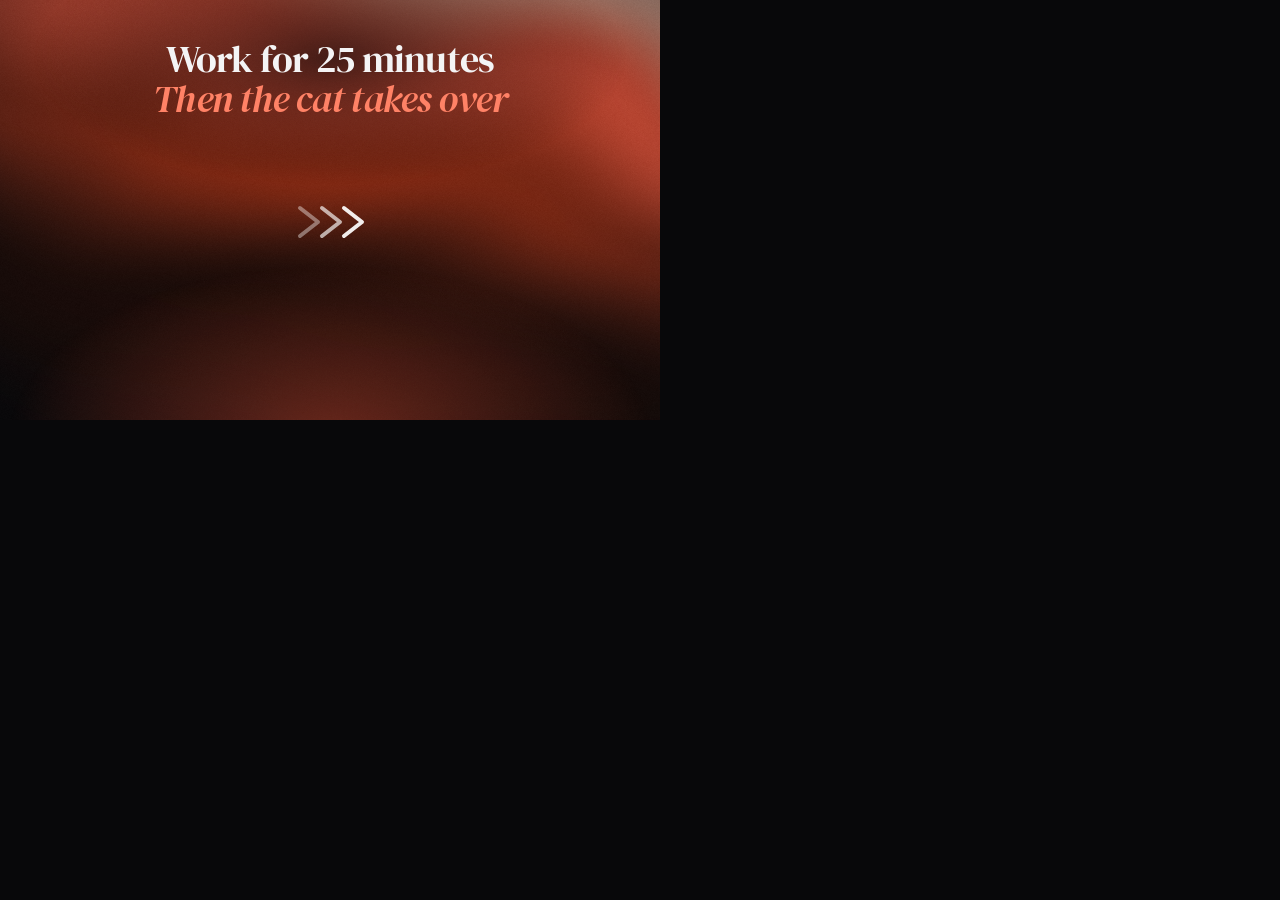
<file: scripts/dmg-background/background.html>
<!doctype html>
<!--
  The DMG installer background: the website hero (the same Grainient
  gradient, colours and headline) cut to the Finder window.
  scripts/render-dmg-background.mjs screenshots it into Resources/dmg/.
  Open it with #icons to preview where Finder puts the two icons.

  The design space is 660x420 points. Finder places the icons (centres,
  top-left origin) at (190, 222) and (470, 222): keep scripts/build-dmg.sh
  in sync.
-->
<html lang="en">
<head>
<meta charset="utf-8">
<title>Maramao DMG background</title>
<style>
  /* DM Serif Display, the site's serif for the wordmark and titles (site/fonts, OFL 1.1) */
  @font-face { font-family: "DM Serif Display"; src: url("../../site/fonts/dm-serif-display-latin-400.woff2") format("woff2"); font-weight: 400; font-style: normal; font-display: block; }
  @font-face { font-family: "DM Serif Display"; src: url("../../site/fonts/dm-serif-display-latin-400-italic.woff2") format("woff2"); font-weight: 400; font-style: italic; font-display: block; }
  html, body { margin: 0; background: #08080a; }
  .bg { position: relative; width: 660px; height: 420px; overflow: hidden; background: #08080a; font-family: -apple-system, "Inter", "Helvetica Neue", Arial, sans-serif; }
  .grainient { position: absolute; inset: 0; }
  .grainient canvas { position: absolute; inset: 0; width: 100%; height: 100%; }
  /* A warm glow under the icons and a dark veil behind the headline, as on the site */
  .glow { position: absolute; inset: 0; background: radial-gradient(70% 60% at 50% 105%, rgb(255 90 60 / 38%), transparent 70%); }
  .veil { position: absolute; inset: 0; background: radial-gradient(60% 40% at 50% 14%, rgb(8 8 10 / 70%), transparent 75%); }
  h1 { position: absolute; left: 0; right: 0; top: 40px; margin: 0; text-align: center; color: #f4f4f5; font-family: "DM Serif Display", Georgia, serif; font-size: 38px; font-weight: 400; letter-spacing: -.02em; line-height: 1.05; }
  h1 span { color: #ff8266; font-style: italic; }
  .arrow { position: absolute; left: 290px; top: 202px; }
  .icon { position: absolute; top: 158px; width: 128px; text-align: center; color: #fff; font-size: 13px; }
  .icon img, .icon svg { display: block; width: 128px; height: 128px; }
  .icon span { display: block; margin-top: 6px; }
</style>
</head>
<body>
<div class="bg" id="bg">
  <div class="grainient" data-grainient data-colors="#08080a,#1d0c08,#8a2a12,#ff5a3c,#ffc2a8" data-angle="20" data-speed="0.8" data-flow="0.9" data-silk="0.3" data-grain-amount="0.03" data-grain-size="0.5" data-dpr="2" data-interactive="false"><canvas></canvas></div>
  <div class="glow"></div>
  <div class="veil"></div>
  <h1>Work for 25 minutes<br><span>Then the cat takes over</span></h1>
  <svg class="arrow" width="80" height="40" viewBox="0 0 80 40" aria-hidden="true">
    <path d="M10 6L28 20L10 34" fill="none" stroke="rgb(255 255 255 / 40%)" stroke-width="4" stroke-linecap="round" stroke-linejoin="round"/>
    <path d="M32 6L50 20L32 34" fill="none" stroke="rgb(255 255 255 / 65%)" stroke-width="4" stroke-linecap="round" stroke-linejoin="round"/>
    <path d="M54 6L72 20L54 34" fill="none" stroke="rgb(255 255 255 / 92%)" stroke-width="4" stroke-linecap="round" stroke-linejoin="round"/>
  </svg>
  <div id="icons" hidden>
    <div class="icon" style="left: 126px"><img src="../../site/favicon.svg" alt=""><span>Maramao</span></div>
    <div class="icon" style="left: 406px">
      <svg viewBox="0 0 128 128" aria-hidden="true"><path d="M12 34a8 8 0 0 1 8-8h28l10 10h50a8 8 0 0 1 8 8v6H12z" fill="#3d8fd6"/><rect x="12" y="42" width="104" height="70" rx="9" fill="#5eaaf0"/><path d="M50 98L64 60L78 98M55 86H73" fill="none" stroke="#2f7cc4" stroke-width="5" stroke-linecap="round" stroke-linejoin="round"/></svg>
      <span>Applications</span>
    </div>
  </div>
</div>
<script>if (location.hash === '#icons') document.getElementById('icons').hidden = false;</script>
<script src="../../site/grainient.js"></script>
</body>
</html>
</file>
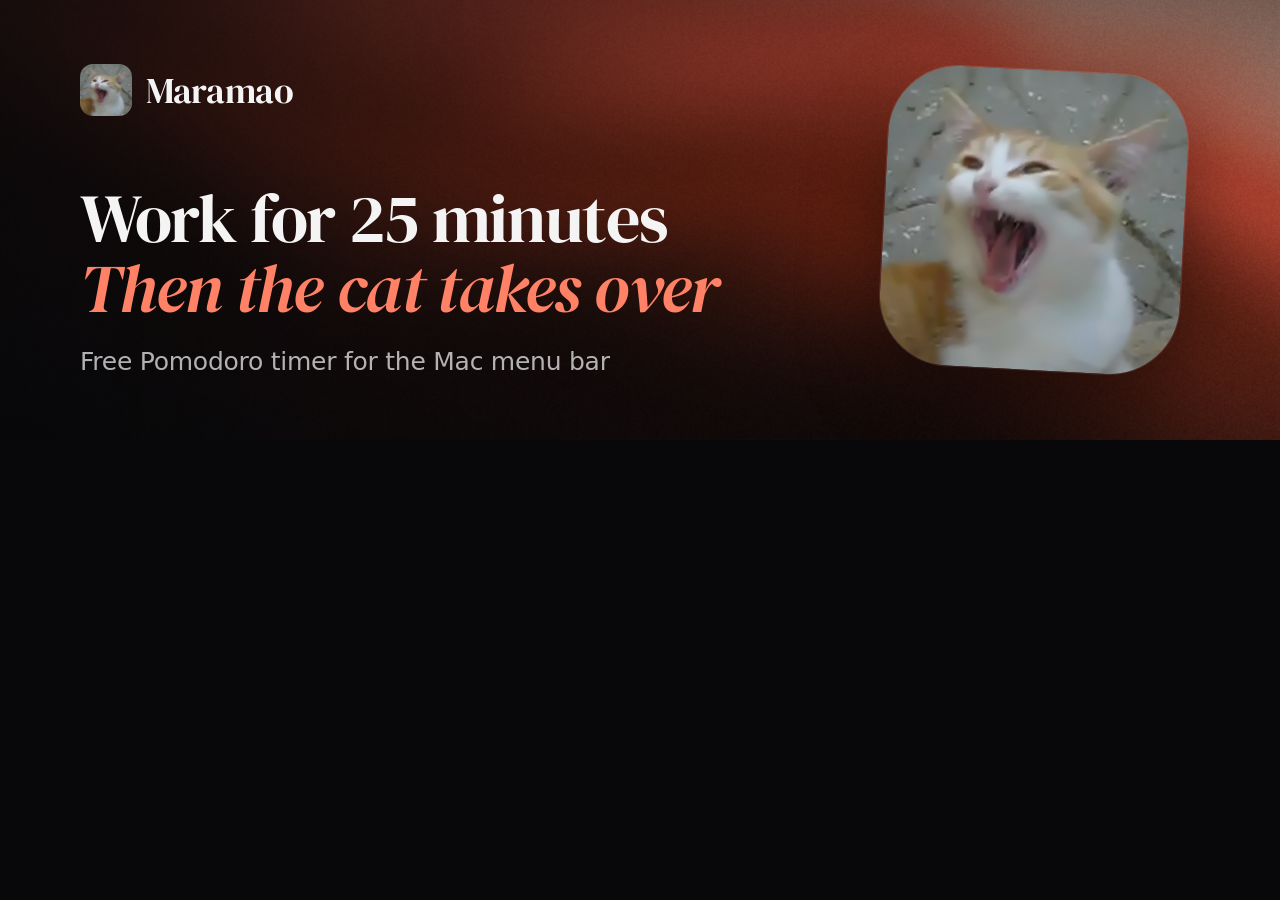
<file: scripts/og/banner.html>
<!doctype html>
<!-- README banner (Resources/readme/banner.jpg), rendered by scripts/render-og.mjs.
     Same look as the social card (og.html), in a wide strip. DM Serif Display is by
     Colophon Foundry, SIL Open Font License 1.1. -->
<html>
<head>
<meta charset="utf-8">
<style>
  @font-face { font-family: "DM Serif Display"; font-weight: 400; src: url(dm-serif-display-400.woff2) format("woff2"); }
  @font-face { font-family: "DM Serif Display"; font-weight: 400; font-style: italic; src: url(dm-serif-display-400-italic.woff2) format("woff2"); }
  html, body { margin: 0; background: #08080a; }
  #card { position: relative; width: 1280px; height: 440px; overflow: hidden; font-family: Inter, -apple-system, system-ui, sans-serif; color: #f4f4f5; }
  .grainient, .grainient canvas { position: absolute; inset: 0; width: 100%; height: 100%; display: block; }
  .shade { position: absolute; inset: 0; background: linear-gradient(90deg, rgb(8 8 10 / 74%) 0%, rgb(8 8 10 / 38%) 55%, rgb(8 8 10 / 0%) 100%); }
  .copy { position: absolute; left: 80px; top: 64px; bottom: 64px; width: 760px; display: flex; flex-direction: column; }
  .brand { display: flex; align-items: center; gap: 14px; font-family: "DM Serif Display", serif; font-size: 36px; letter-spacing: -0.01em; }
  .brand img { width: 52px; height: 52px; border-radius: 13px; }
  h1 { margin: auto 0 0; font-family: "DM Serif Display", serif; font-weight: 400; font-size: 68px; line-height: 1.04; letter-spacing: -0.02em; }
  h1 span { display: block; font-style: italic; color: #ff8266; }
  p { margin: 22px 0 0; font-weight: 500; font-size: 25px; color: rgb(244 244 245 / 72%); letter-spacing: -0.01em; }
  .cat { position: absolute; right: 96px; top: 50%; width: 300px; height: 300px; transform: translateY(-50%) rotate(3deg);
         border-radius: 70px; overflow: hidden; box-shadow: 0 30px 80px rgb(0 0 0 / 45%), 0 0 0 1px rgb(255 255 255 / 14%); }
  .cat img { width: 100%; height: 100%; display: block; }
</style>
</head>
<body>
<div id="card">
  <div class="grainient" data-grainient data-colors="#08080a,#1d0c08,#8a2a12,#ff5a3c,#ffc2a8" data-angle="20" data-speed="0.8" data-flow="0.9" data-silk="0.3" data-grain-amount="0.03" data-dpr="2"><canvas></canvas></div>
  <div class="shade"></div>
  <div class="copy">
    <div class="brand"><img src="../../Resources/logo/logo.png" alt=""> Maramao</div>
    <h1>Work for 25 minutes<span>Then the cat takes over</span></h1>
    <p>Free Pomodoro timer for the Mac menu bar</p>
  </div>
  <div class="cat"><img src="../../Resources/logo/logo.png" alt=""></div>
</div>
<script src="../../site/grainient.js"></script>
</body>
</html>
</file>
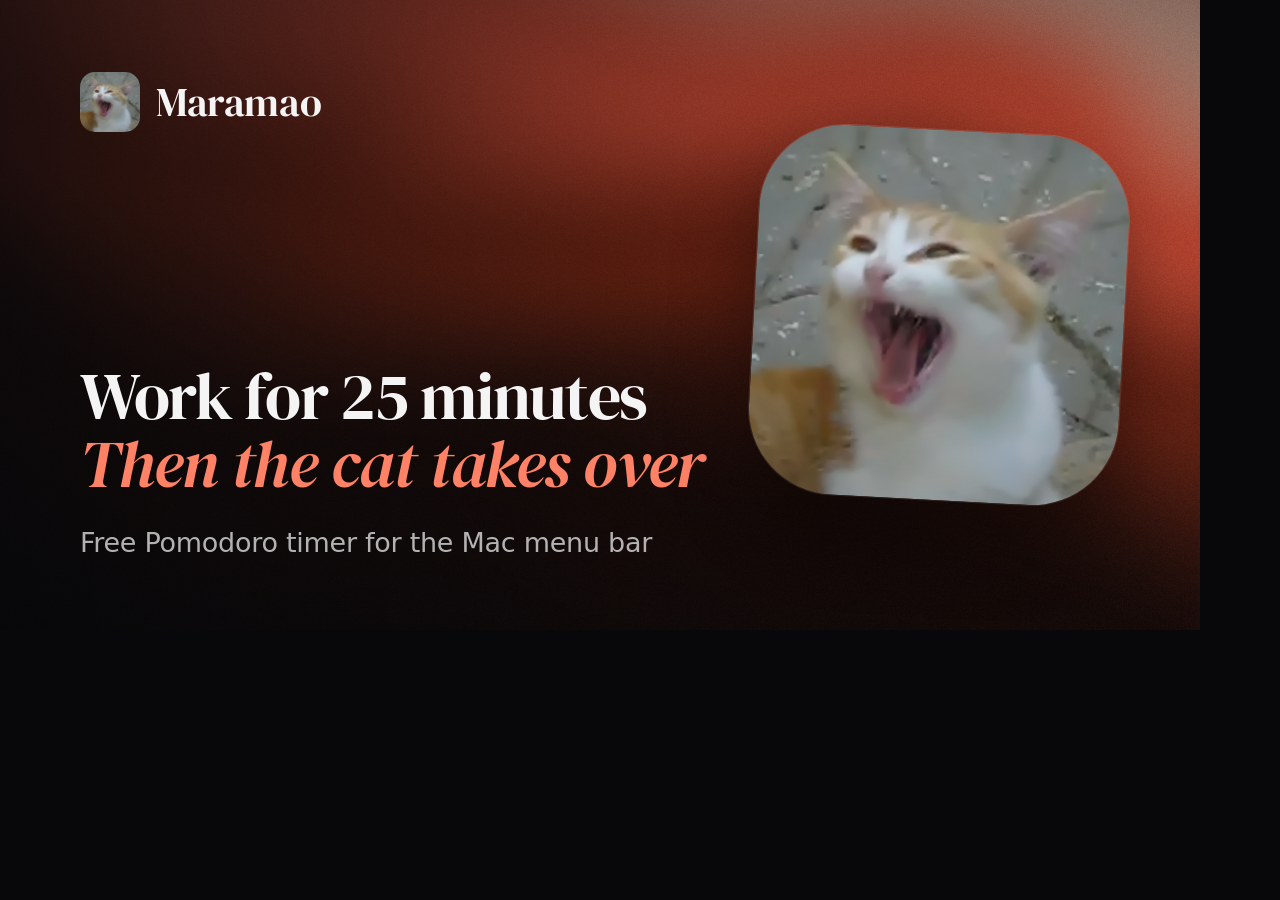
<file: scripts/og/og.html>
<!doctype html>
<!-- Social preview card (og.jpg, og-it.jpg), rendered by scripts/render-og.mjs.
     #it switches the copy to Italian. DM Serif Display is by Colophon Foundry, SIL Open Font License 1.1. -->
<html>
<head>
<meta charset="utf-8">
<style>
  @font-face { font-family: "DM Serif Display"; font-weight: 400; src: url(dm-serif-display-400.woff2) format("woff2"); }
  @font-face { font-family: "DM Serif Display"; font-weight: 400; font-style: italic; src: url(dm-serif-display-400-italic.woff2) format("woff2"); }
  html, body { margin: 0; background: #08080a; }
  #card { position: relative; width: 1200px; height: 630px; overflow: hidden; font-family: Inter, -apple-system, system-ui, sans-serif; color: #f4f4f5; }
  .grainient, .grainient canvas { position: absolute; inset: 0; width: 100%; height: 100%; display: block; }
  .shade { position: absolute; inset: 0; background: linear-gradient(90deg, rgb(8 8 10 / 72%) 0%, rgb(8 8 10 / 35%) 55%, rgb(8 8 10 / 0%) 100%); }
  .copy { position: absolute; left: 80px; top: 72px; bottom: 72px; width: 640px; display: flex; flex-direction: column; }
  .brand { display: flex; align-items: center; gap: 16px; font-family: "DM Serif Display", serif; font-weight: 400; font-size: 40px; letter-spacing: -0.01em; }
  .brand img { width: 60px; height: 60px; border-radius: 15px; }
  h1 { margin: auto 0 0; font-family: "DM Serif Display", serif; font-weight: 400; font-size: 66px; line-height: 1.04; letter-spacing: -0.02em; }
  h1 span { display: block; font-style: italic; color: #ff8266; }
  p { margin: 28px 0 0; font-weight: 500; font-size: 27px; color: rgb(244 244 245 / 72%); letter-spacing: -0.01em; }
  .cat { position: absolute; right: 76px; top: 50%; width: 370px; height: 370px; transform: translateY(-50%) rotate(3deg);
         border-radius: 86px; overflow: hidden; box-shadow: 0 30px 80px rgb(0 0 0 / 45%), 0 0 0 1px rgb(255 255 255 / 14%); }
  .cat img { width: 100%; height: 100%; display: block; }
</style>
</head>
<body>
<div id="card">
  <div class="grainient" data-grainient data-colors="#08080a,#1d0c08,#8a2a12,#ff5a3c,#ffc2a8" data-angle="20" data-speed="0.8" data-flow="0.9" data-silk="0.3" data-grain-amount="0.03" data-dpr="1"><canvas></canvas></div>
  <div class="shade"></div>
  <div class="copy">
    <div class="brand"><img src="../../Resources/logo/logo.png" alt=""> Maramao</div>
    <h1 data-en="Work for 25 minutes<span>Then the cat takes over</span>" data-it="Lavori 25 minuti<span>Poi arriva il gatto</span>"></h1>
    <p data-en="Free Pomodoro timer for the Mac menu bar" data-it="Il timer Pomodoro gratuito per il Mac"></p>
  </div>
  <div class="cat"><img src="../../Resources/logo/logo.png" alt=""></div>
</div>
<script>
  const lang = location.hash === '#it' ? 'it' : 'en';
  for (const el of document.querySelectorAll('[data-en]')) el.innerHTML = el.dataset[lang];
</script>
<script src="../../site/grainient.js"></script>
</body>
</html>
</file>
